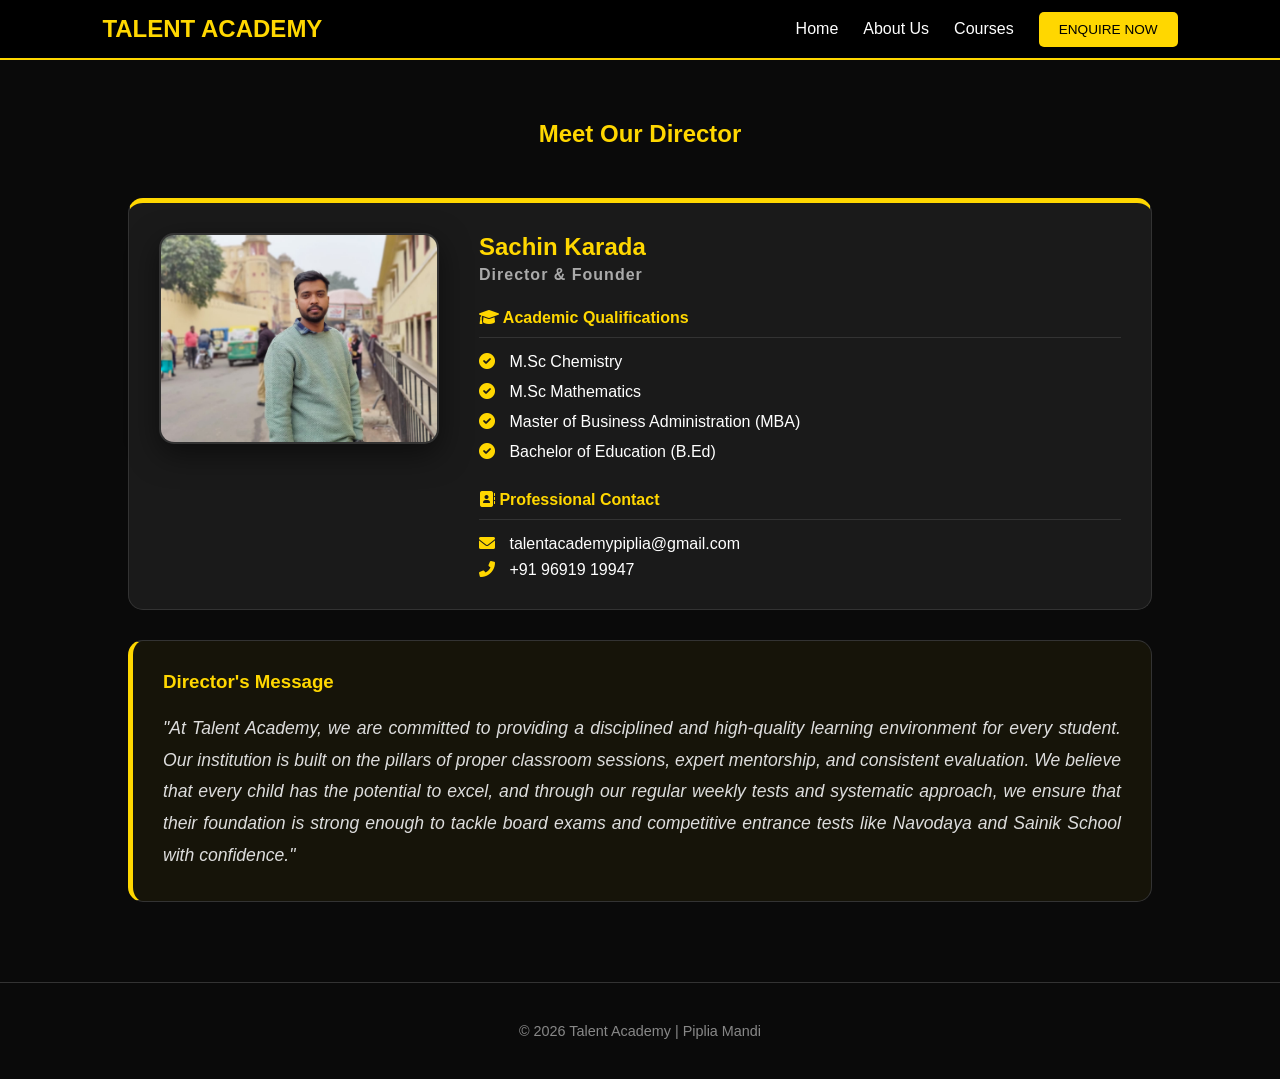
<file: about.html>
<!DOCTYPE html>
<html lang="en">
<head>
    <meta charset="UTF-8">
    <meta name="viewport" content="width=device-width, initial-scale=1.0">
    <title>About Us | Talent Academy</title>
    <link rel="stylesheet" href="style.css">
    <link rel="stylesheet" href="https://cdnjs.cloudflare.com/ajax/libs/font-awesome/6.0.0/css/all.min.css">
</head>
<body>
    <nav>
        <div style="font-weight: bold; font-size: 1.5rem; color: var(--gold);">TALENT ACADEMY</div>
        <ul class="nav-links">
            <li><a href="index.html">Home</a></li>
            <li><a href="about.html">About Us</a></li>
            <li><a href="courses.html">Courses</a></li>
            <li><a href="contact.html" class="cta-nav">Enquire Now</a></li>
        </ul>
    </nav>

    <section style="padding: 60px 10%;">
        <h2 class="fade-in" style="color: var(--gold); text-align: center; margin-bottom: 50px;">Meet Our Director</h2>
        
        <div class="card fade-in" style="display: flex; flex-wrap: wrap; gap: 40px; align-items: flex-start; border-top: 5px solid var(--gold);">
            <img src="director.jpg" alt="Sachin Karada" style="width: 280px; border-radius: 15px; border: 2px solid #333; box-shadow: 0 10px 30px rgba(0,0,0,0.5);">
            
            <div style="flex: 1; min-width: 300px;">
                <h2 style="text-align: left; color: var(--gold); margin-bottom: 5px;">Sachin Karada</h2>
                <p style="color: #aaa; font-weight: bold; margin-bottom: 25px; letter-spacing: 1px;">Director & Founder</p>
                
                <h4 style="margin-bottom: 15px; color: var(--gold); border-bottom: 1px solid #333; padding-bottom: 10px;">
                    <i class="fas fa-graduation-cap"></i> Academic Qualifications
                </h4>
                <ul style="list-style: none; margin-bottom: 30px;">
                    <li style="margin-bottom: 12px;"><i class="fas fa-check-circle" style="color: var(--gold); margin-right: 10px;"></i> M.Sc Chemistry</li>
                    <li style="margin-bottom: 12px;"><i class="fas fa-check-circle" style="color: var(--gold); margin-right: 10px;"></i> M.Sc Mathematics</li>
                    <li style="margin-bottom: 12px;"><i class="fas fa-check-circle" style="color: var(--gold); margin-right: 10px;"></i> Master of Business Administration (MBA)</li>
                    <li style="margin-bottom: 12px;"><i class="fas fa-check-circle" style="color: var(--gold); margin-right: 10px;"></i> Bachelor of Education (B.Ed)</li>
                </ul>

                <h4 style="margin-bottom: 15px; color: var(--gold); border-bottom: 1px solid #333; padding-bottom: 10px;">
                    <i class="fas fa-address-book"></i> Professional Contact
                </h4>
                <p style="margin-bottom: 8px;"><i class="fas fa-envelope" style="color: var(--gold); margin-right: 10px;"></i> talentacademypiplia@gmail.com</p>
                <p><i class="fas fa-phone-alt" style="color: var(--gold); margin-right: 10px;"></i> +91 96919 19947</p>
            </div>
        </div>

        <div class="card fade-in" style="margin-top: 30px; border-left: 5px solid var(--gold); background: rgba(255, 215, 0, 0.05);">
            <h3 style="margin-bottom: 20px; color: var(--gold);">Director's Message</h3>
            <p style="font-size: 1.1rem; line-height: 1.8; color: #ddd; text-align: justify; font-style: italic;">
                "At Talent Academy, we are committed to providing a disciplined and high-quality learning environment for every student. Our institution is built on the pillars of proper classroom sessions, expert mentorship, and consistent evaluation. We believe that every child has the potential to excel, and through our regular weekly tests and systematic approach, we ensure that their foundation is strong enough to tackle board exams and competitive entrance tests like Navodaya and Sainik School with confidence."
            </p>
        </div>
    </section>

    <script>
        // AOS Animation Logic
        const observer = new IntersectionObserver((entries) => {
            entries.forEach(entry => {
                if (entry.isIntersecting) entry.target.classList.add('visible');
            });
        });
        document.querySelectorAll('.fade-in').forEach((el) => observer.observe(el));
    </script>

    <footer>
        <p>© 2026 Talent Academy | Piplia Mandi</p>
    </footer>
</body>
</html>
</file>
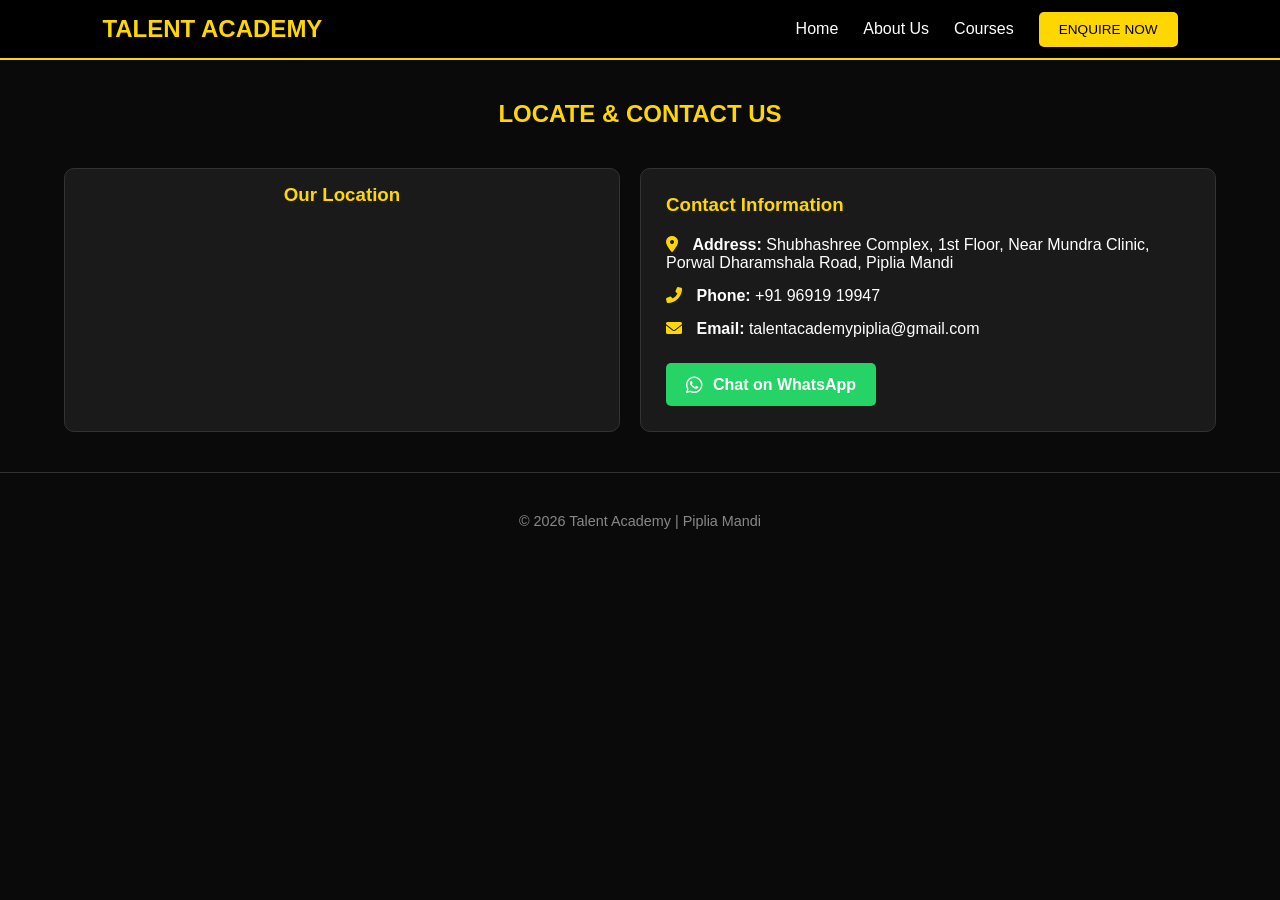
<file: contact.html>
<!DOCTYPE html>
<html lang="en">
<head>
    <meta charset="UTF-8">
    <meta name="viewport" content="width=device-width, initial-scale=1.0">
    <title>Enquire Now | Talent Academy</title>
    <link rel="stylesheet" href="style.css">
    <link rel="stylesheet" href="https://cdnjs.cloudflare.com/ajax/libs/font-awesome/6.0.0/css/all.min.css">
</head>
<body>
    <nav>
        <div style="font-weight: bold; font-size: 1.5rem; color: var(--gold);">TALENT ACADEMY</div>
        <ul class="nav-links">
            <li><a href="index.html">Home</a></li>
            <li><a href="about.html">About Us</a></li>
            <li><a href="courses.html">Courses</a></li>
            <li><a href="contact.html" class="cta-nav">Enquire Now</a></li>
        </ul>
    </nav>

   <section style="padding: 40px 5%;">
    <h2 style="color: #FFD700; text-align: center; margin-bottom: 40px;">LOCATE & CONTACT US</h2>

    <div style="display: flex; flex-wrap: wrap; gap: 20px; justify-content: center;">
        
        <div style="flex: 1; min-width: 320px; background: #1a1a1a; padding: 15px; border-radius: 10px; border: 1px solid #333;">
            <h3 style="color: #FFD700; margin-bottom: 10px; text-align: center;">Our Location</h3>
           <iframe src="https://www.google.com/maps/embed?pb=!1m18!1m12!1m3!1d4371.781085103631!2d75.0080120306826!3d24.20783064536479!2m3!1f0!2f0!3f0!3m2!1i1024!2i768!4f13.1!3m3!1m2!1s0x3965d514e114c827%3A0x248008acda554797!2sShubh%20shree%20Restaurant!5e0!3m2!1sen!2sin!4v1773419762249!5m2!1sen!2sin" width="600" height="450" style="border:0;" allowfullscreen="" loading="lazy" referrerpolicy="no-referrer-when-downgrade"></iframe>
        </div>

        <div style="flex: 1; min-width: 320px; background: #1a1a1a; padding: 25px; border-radius: 10px; border: 1px solid #333;">
            <h3 style="color: #FFD700; margin-bottom: 20px;">Contact Information</h3>
            <p style="margin-bottom: 15px; color: #fff;"><i class="fas fa-map-marker-alt" style="color: #FFD700; margin-right: 10px;"></i> <strong>Address:</strong> Shubhashree Complex, 1st Floor, Near Mundra Clinic, Porwal Dharamshala Road, Piplia Mandi</p>
            <p style="margin-bottom: 15px; color: #fff;"><i class="fas fa-phone-alt" style="color: #FFD700; margin-right: 10px;"></i> <strong>Phone:</strong> +91 96919 19947</p>
            <p style="margin-bottom: 25px; color: #fff;"><i class="fas fa-envelope" style="color: #FFD700; margin-right: 10px;"></i> <strong>Email:</strong> talentacademypiplia@gmail.com</p>
            
            <a href="https://wa.me/919691919947" style="background: #25D366; color: #fff; padding: 12px 20px; border-radius: 5px; text-decoration: none; font-weight: bold; display: inline-flex; align-items: center; gap: 10px;">
                <i class="fab fa-whatsapp" style="font-size: 1.2rem;"></i> Chat on WhatsApp
            </a>
        </div>
    </div>
</section>

    <script>
        const observer = new IntersectionObserver((entries) => {
            entries.forEach(entry => { if (entry.isIntersecting) entry.target.classList.add('visible'); });
        });
        document.querySelectorAll('.fade-in').forEach((el) => observer.observe(el));
    </script>

    <footer>
        <p>© 2026 Talent Academy | Piplia Mandi</p>
    </footer>
</body>
</html>
</file>
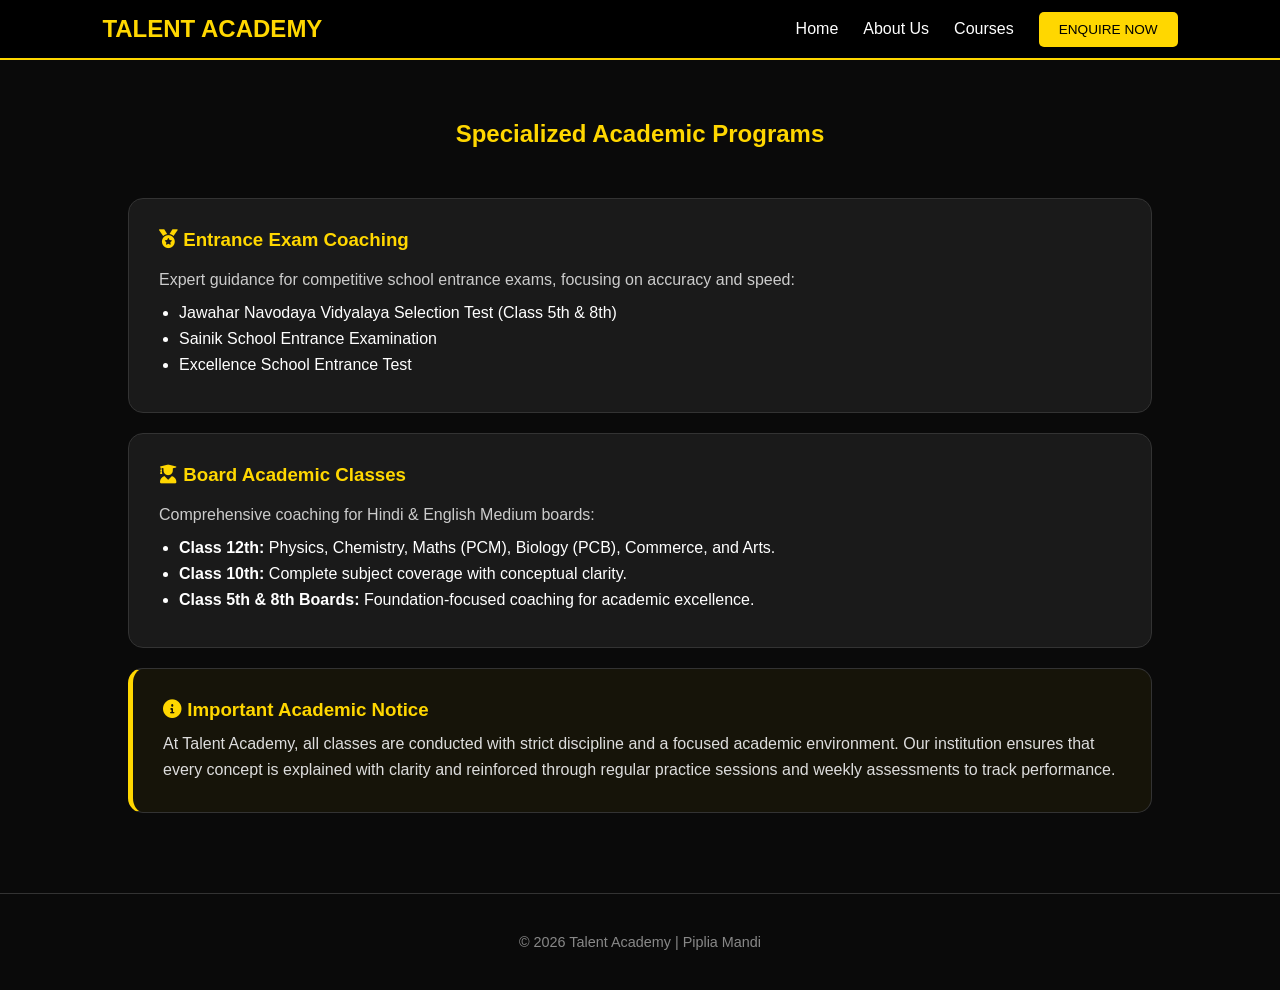
<file: courses.html>
<!DOCTYPE html>
<html lang="en">
<head>
    <meta charset="UTF-8">
    <meta name="viewport" content="width=device-width, initial-scale=1.0">
    <title>Courses | Talent Academy</title>
    <link rel="stylesheet" href="style.css">
    <link rel="stylesheet" href="https://cdnjs.cloudflare.com/ajax/libs/font-awesome/6.0.0/css/all.min.css">
</head>
<body>
    <nav>
        <div style="font-weight: bold; font-size: 1.5rem; color: var(--gold);">TALENT ACADEMY</div>
        <ul class="nav-links">
            <li><a href="index.html">Home</a></li>
            <li><a href="about.html">About Us</a></li>
            <li><a href="courses.html">Courses</a></li>
            <li><a href="contact.html" class="cta-nav">Enquire Now</a></li>
        </ul>
    </nav>

    <section style="padding: 60px 10%;">
        <h2 class="fade-in" style="color: var(--gold); text-align: center; margin-bottom: 50px;">Specialized Academic Programs</h2>
        
        <div class="card fade-in">
            <h3 style="color: var(--gold); margin-bottom: 20px;"><i class="fas fa-medal"></i> Entrance Exam Coaching</h3>
            <p style="color: #ccc; margin-bottom: 15px;">Expert guidance for competitive school entrance exams, focusing on accuracy and speed:</p>
            <ul style="margin-left: 20px; color: #fff;">
                <li style="margin-bottom: 8px;">Jawahar Navodaya Vidyalaya Selection Test (Class 5th & 8th)</li>
                <li style="margin-bottom: 8px;">Sainik School Entrance Examination</li>
                <li style="margin-bottom: 8px;">Excellence School Entrance Test</li>
            </ul>
        </div>

        <div class="card fade-in">
            <h3 style="color: var(--gold); margin-bottom: 20px;"><i class="fas fa-user-graduate"></i> Board Academic Classes</h3>
            <p style="color: #ccc; margin-bottom: 15px;">Comprehensive coaching for Hindi & English Medium boards:</p>
            <ul style="margin-left: 20px; color: #fff;">
                <li style="margin-bottom: 8px;"><strong>Class 12th:</strong> Physics, Chemistry, Maths (PCM), Biology (PCB), Commerce, and Arts.</li>
                <li style="margin-bottom: 8px;"><strong>Class 10th:</strong> Complete subject coverage with conceptual clarity.</li>
                <li style="margin-bottom: 8px;"><strong>Class 5th & 8th Boards:</strong> Foundation-focused coaching for academic excellence.</li>
            </ul>
        </div>

        <div class="card fade-in" style="background: rgba(255, 215, 0, 0.05); border-left: 5px solid var(--gold);">
            <h3 style="color: var(--gold); margin-bottom: 10px;"><i class="fas fa-info-circle"></i> Important Academic Notice</h3>
            <p style="color: #ddd; line-height: 1.6;">
                At Talent Academy, all classes are conducted with strict discipline and a focused academic environment. 
                Our institution ensures that every concept is explained with clarity and reinforced through regular 
                practice sessions and weekly assessments to track performance.
            </p>
        </div>
    </section>

    <script>
        const observer = new IntersectionObserver((entries) => {
            entries.forEach(entry => { if (entry.isIntersecting) entry.target.classList.add('visible'); });
        });
        document.querySelectorAll('.fade-in').forEach((el) => observer.observe(el));
    </script>

    <footer>
        <p>© 2026 Talent Academy | Piplia Mandi</p>
    </footer>
</body>
</html>
</file>
<file: style.css>
:root {
    --gold: #FFD700;
    --dark-bg: #0a0a0a;
    --card-bg: #1a1a1a;
    --text-white: #ffffff;
}

* { margin: 0; padding: 0; box-sizing: border-box; scroll-behavior: smooth; font-family: 'Poppins', sans-serif; }
body { background-color: var(--dark-bg); color: var(--text-white); }

nav {
    background: #000; padding: 15px 8%;
    display: flex; justify-content: space-between; align-items: center;
    position: sticky; top: 0; z-index: 1000; border-bottom: 2px solid var(--gold);
}

.nav-links { display: flex; list-style: none; gap: 25px; align-items: center; }
.nav-links a { color: white; text-decoration: none; font-weight: 500; transition: 0.3s; }
.nav-links a:hover { color: var(--gold); }

/* Enquire Now Button Styling */
.cta-nav { 
    background: var(--gold); 
    color: black !important; 
    padding: 10px 20px; 
    border-radius: 5px; 
    font-weight: bold; 
    text-transform: uppercase;
    font-size: 0.85rem;
}

.cta-nav:hover { background: #e6c300; transform: scale(1.05); }

/* Hero & Cards */
.hero { text-align: center; padding: 80px 20px; background: linear-gradient(rgba(0,0,0,0.7), rgba(0,0,0,0.7)), url('classroom_main.jpg'); background-size: cover; }
.card { background: var(--card-bg); padding: 30px; border-radius: 15px; border: 1px solid #333; margin-bottom: 20px; transition: 0.3s; }
.card:hover { border-color: var(--gold); }

/* Fade-in Animation */
.fade-in { opacity: 0; transform: translateY(20px); transition: 0.8s ease-out; }
.fade-in.visible { opacity: 1; transform: translateY(0); }

footer { text-align: center; padding: 40px; border-top: 1px solid #333; font-size: 0.9rem; color: #888; }
/* WhatsApp Button Fix */
.btn-wa {
    background: #25D366 !important;
    color: white !important;
    display: inline-flex !important;
    align-items: center;
    gap: 8px;
}

/* Ensure images and maps don't overflow */
iframe, img { max-width: 100%; height: auto; }
</file>
